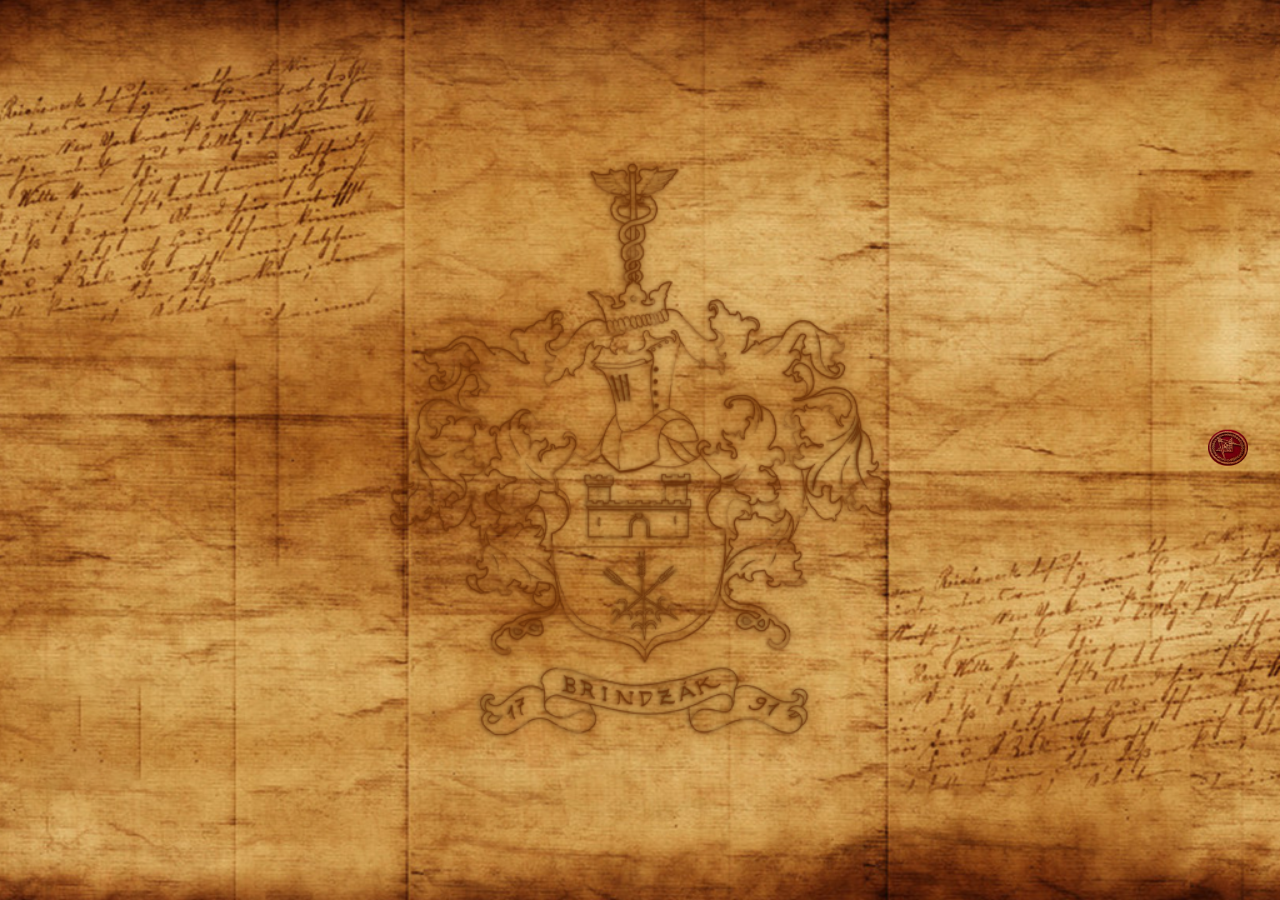
<file: index.html>
<!DOCTYPE html>
<html lang="en">
<head>
  <meta charset="UTF-8">
  <meta name="viewport" content="width=device-width, initial-scale=1.0">

  <title>Slovak Ancestry</title>
  <meta name="description" content="Viliam Brindzák - SlovakAncestry.com - professional family tree advisor - Find your Slovak ancestors!">

  <link rel="stylesheet" href="css/normalize.css" />
  <link rel="stylesheet" href="css/app.css" />

  <script src="js/app.js" defer></script>

</head>
<body class="main">
  <!-- general -->
  <h1>Slovak Ancestry</h1>

  <!-- second page -->
  <div class="img-cover">
    <div class="content">
      <div class="badge-wrapper badge-img-main">
        <img src="./images/front.png" alt="Pozadie" >
      </div>

      <div class="badge-wrapper badge-img-frame" id="frame-badge">
        <img src="./images/ram.jpg" alt="Rám" >
        <article>
          <div class="frames-wrapper">
            <div class="badge-wrapper badge-img-frame1">
              <a href="./content/1.frame/frame1.html" target="_blank" class="link">
                <img src="./content/1.frame/2015062.jpg" alt="Fotka" />
              </a>
            </div>
            <div class="badge-wrapper badge-img-frame2">
              <a href="./content/2a.frame/frame2a.html" target="_blank" class="link">
                <img src="./images/ramcek.jpg" alt="Fotka" />
              </a>
            </div>
            <div class="badge-wrapper badge-img-frame3">
              <a href="./content/3.frame/frame3.html" target="_blank" class="link">
                <img src="./images/frames.jpg" alt="Fotka" />
              </a>
            </div>
          </div>
          <p>Rámy sú vyrábené na objednávku, môžu byť aj pozlátené. Ceny sa pohybujú cca od 50 – 600 Euro pri rozmere cca 80 x 50 cm.</p>
        </article>
      </div>

      <div class="badge-wrapper badge-img-person">
        <a href="./content/person/person.html" target="_blank" class="link">
          <img src="./content/person/Viliam.jpg" alt="Fotka" />
        </a>
      </div>

      <div class="badge-wrapper badge-img-folder">
        <a href="./content/folder/folder.html" target="_blank" class="link">
          <img src="./images/folder_kozeny.png" alt="Folder" />
        </a>
      </div>

      <div class="badge-wrapper badge-img-trunk">
        <a href="./content/trunk/trunk.html" target="_blank" class="link">
          <img src="./images/front_trunk.png" alt="Truhlice" />
        </a>
      </div>

      <div class="badge-wrapper badge-img-pergamen">
        <a href="./content/pergamen/pergamen.html" target="_blank" class="link">
          <img src="./images/pergamen.png" alt="Pergamen" />
        </a>
      </div>

      <div class="badge-wrapper badge-img-erb">
        <a href="./content/erb/erb.html" target="_blank" class="link">
          <img src="./images/R_erb.png" alt="Erb" />
        </a>
      </div>

      <div class="badge-wrapper badge-img-ring">
        <a href="./content/ring/ring.html" target="_blank" class="link">
          <img src="./images/prsten.png" alt="Prsteň" />
        </a>
      </div>
    </div>
  </div>

  <audio id="audio" src="./audio/LMinassTchinares.mp3"></audio>

  <!-- main page -->
  <a href="family-tree.html" id="signet" title="Presunúť sa na druhú stránku">
    <img src="./images/signet.png" alt="Pečať"/>
  </a>

  <div id="lightbox">
    <div class="wrapper">
      <span id="close">
        <img src="./images/close.svg" alt="Zatvoriť modal okno"/>
      </span>
      <article class="lightbox-content"></article>
    </div>
  </div>

</body>
</html>
</file>
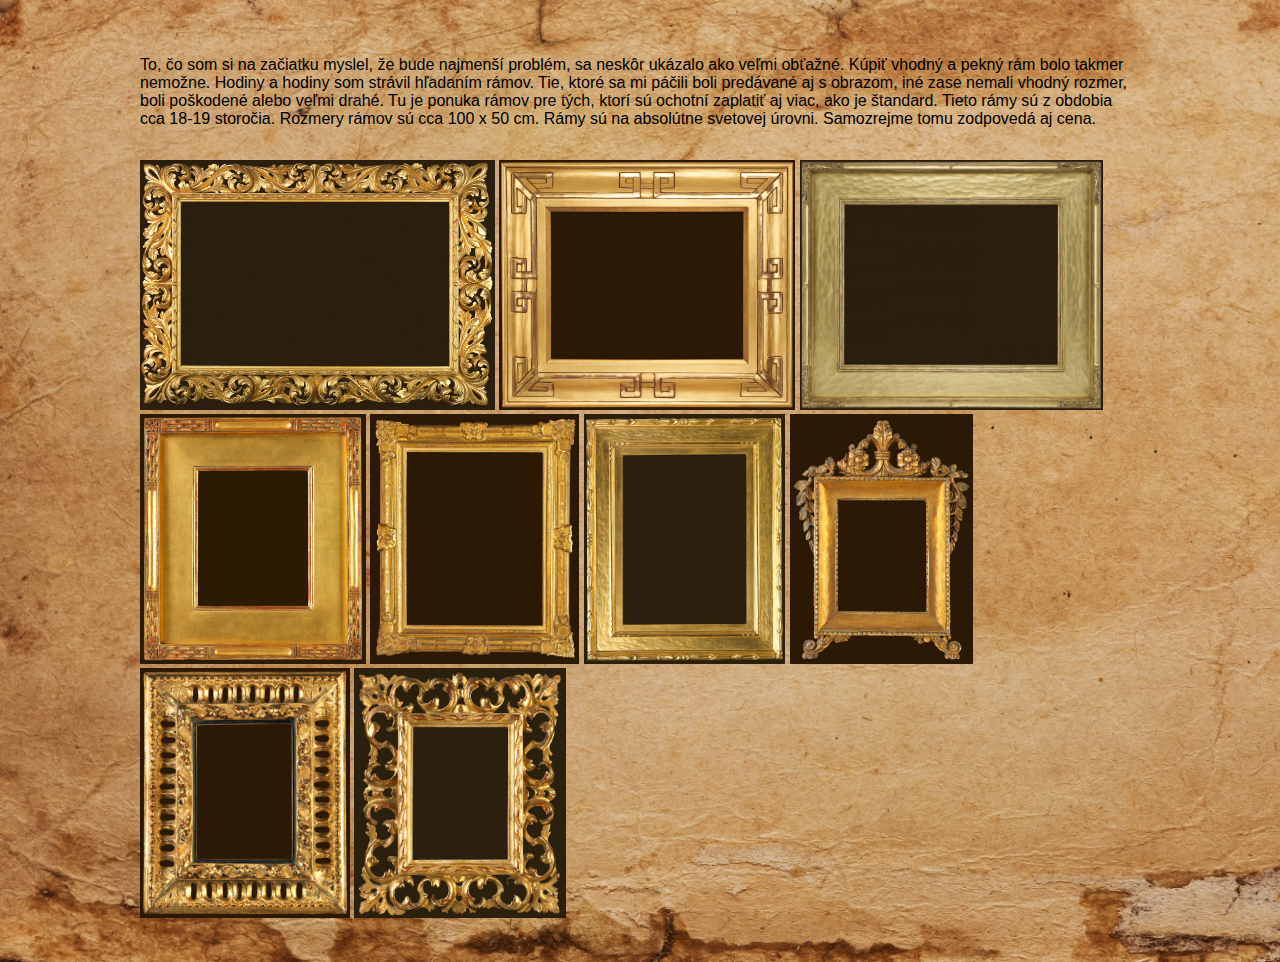
<file: content/1.frame/frame1.html>
<!DOCTYPE html>
<html>
<head>
<meta http-equiv="Content-Type" content="text/html; charset=utf-8" />
<title>Frame</title>
<style type="text/css">
body {
	background-color: #333;
	font-family: Arial, Helvetica, sans-serif;
  font-size: 16px;
  background-image: url('../../images/pozadie-min.jpg');
  background-size: cover;
  background-repeat: no-repeat;
}
.content {
  max-width: 1000px;
  margin: 0 auto;
  padding: 32px;
  min-height: 80vh;
}
.header1 {
	font-family: Arial, Helvetica, sans-serif;
	font-size: 20px;
	font-weight: bold;
	font-style: normal;
	color: #000;
	text-align: center;
}
.body_popis {
	font-family: Arial, Helvetica, sans-serif;
	font-size: 16px;
	text-align: left;
	text-indent: 5mm;
}
.images-wrapper {
  margin-top: 32px;
}
img {
  object-fit: cover;
  height: 250px;
}
</style>
</head>

<body>
<div class="content">
  <article>
    <p>To, čo som si na začiatku myslel, že bude najmenší problém, sa neskôr ukázalo ako veľmi obťažné. Kúpiť vhodný a pekný rám bolo takmer nemožne. Hodiny a hodiny som strávil hľadaním rámov. Tie, ktoré sa mi páčili boli predávané aj s obrazom, iné zase nemali vhodný rozmer, boli poškodené alebo veľmi drahé. Tu je ponuka rámov pre tých, ktorí sú ochotní zaplatiť aj viac, ako je štandard. Tieto rámy sú z obdobia cca 18-19 storočia. Rozmery rámov sú cca 100 x 50 cm. Rámy sú na absolútne svetovej úrovni. Samozrejme tomu zodpovedá aj cena.</p>  </article>
  <div class="images-wrapper">
    <img src="./201307.jpg" alt="Image"/>
    <img src="./2015062.jpg" alt="Image"/>
    <img src="./20150623.jpg" alt="Image"/>
    <img src="./A031.jpg" alt="Image"/>
    <img src="./bgtť.jpg" alt="Image"/>
    <img src="./binal-A012_G1.jpg" alt="Image"/>
    <img src="./dvf.jpg" alt="Image"/>
    <img src="./I020.jpg" alt="Image"/>
    <img src="./Sala033.jpg" alt="Image"/>
  </div>
</div>
</body>
</html>
</file>
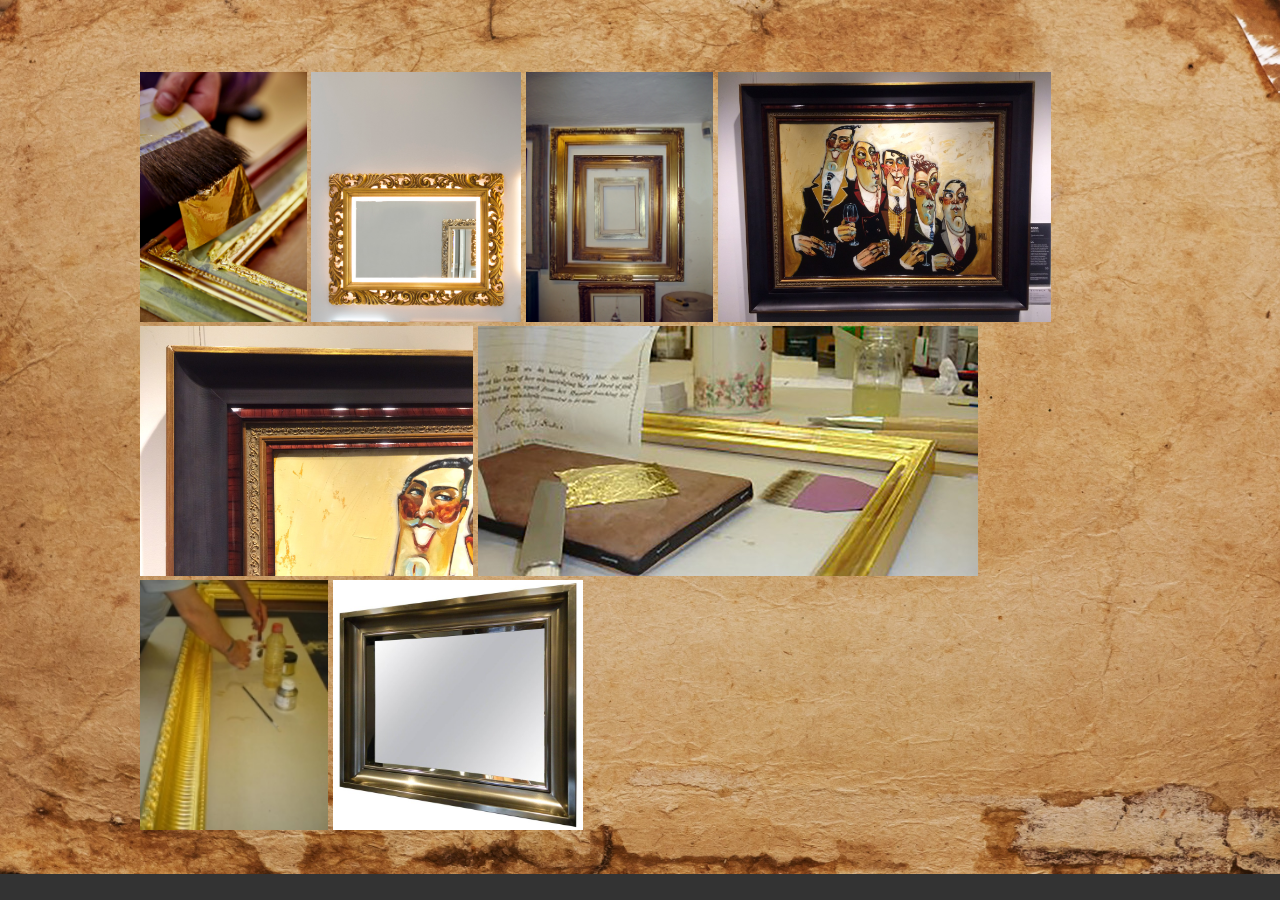
<file: content/2a.frame/frame2a.html>
<!DOCTYPE html>
<html>
<head>
<meta http-equiv="Content-Type" content="text/html; charset=utf-8" />
<title>Frame</title>
<style type="text/css">
body {
	background-color: #333;
	font-family: Arial, Helvetica, sans-serif;
  font-size: 16px;
  background-image: url('../../images/pozadie-min.jpg');
  background-size: cover;
  background-repeat: no-repeat;
}
.content {
  max-width: 1000px;
  margin: 0 auto;
  padding: 32px;
  min-height: 80vh;
}
.header1 {
	font-family: Arial, Helvetica, sans-serif;
	font-size: 20px;
	font-weight: bold;
	font-style: normal;
	color: #000;
	text-align: center;
}
.body_popis {
	font-family: Arial, Helvetica, sans-serif;
	font-size: 16px;
	text-align: left;
	text-indent: 5mm;
}
.images-wrapper {
  margin-top: 32px;
}
img {
  object-fit: cover;
  height: 250px;
}
</style>
</head>

<body>
<div class="content">
  <article>
  </article>
  <div class="images-wrapper">
    <img src="./frames.jpg" alt="Image"/>
    <img src="./rám-sk.jpg" alt="Image"/>
    <img src="../2b.frame/45.jpg" alt="Image"/>
    <img src="../2b.frame/IMG 2494.jpg" alt="Image"/>
    <img src="../2b.frame/ramcek.jpg" alt="Image"/>
    <img src="../2b.frame/static.jpg" alt="Image"/>
    <img src="../2b.frame/static1.jpg" alt="Image"/>
    <img src="../2b.frame/WER.jpg" alt="Image"/>
  </div>
</div>
</body>
</html>
</file>
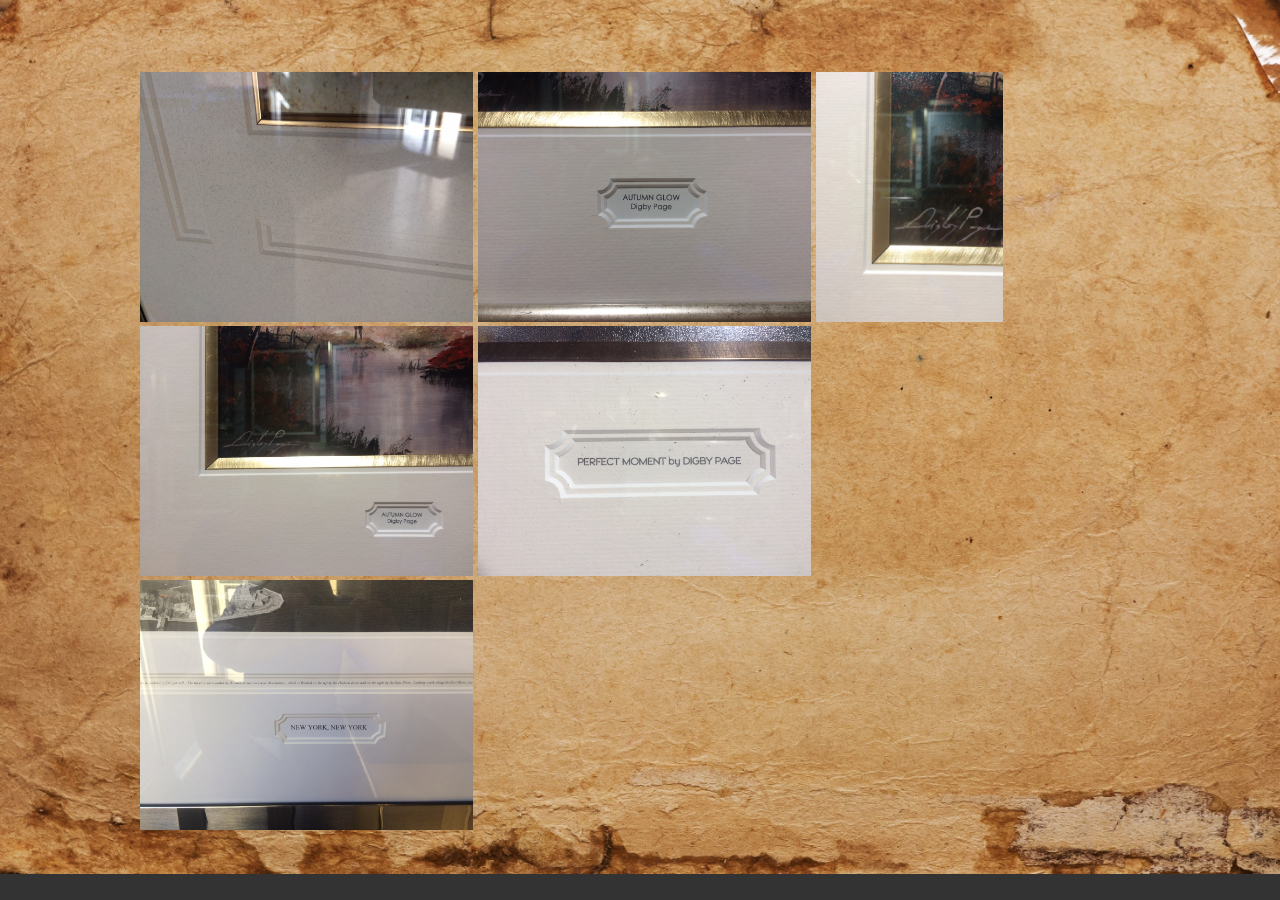
<file: content/3.frame/frame3.html>
<!DOCTYPE html>
<html>
<head>
<meta http-equiv="Content-Type" content="text/html; charset=utf-8" />
<title>Frame</title>
<style type="text/css">
body {
	background-color: #333;
	font-family: Arial, Helvetica, sans-serif;
  font-size: 16px;
  background-image: url('../../images/pozadie-min.jpg');
  background-size: cover;
  background-repeat: no-repeat;
}
.content {
  max-width: 1000px;
  margin: 0 auto;
  padding: 32px;
  min-height: 80vh;
}
.header1 {
	font-family: Arial, Helvetica, sans-serif;
	font-size: 20px;
	font-weight: bold;
	font-style: normal;
	color: #000;
	text-align: center;
}
.body_popis {
	font-family: Arial, Helvetica, sans-serif;
	font-size: 16px;
	text-align: left;
	text-indent: 5mm;
}
.images-wrapper {
  margin-top: 32px;
}
img {
  object-fit: cover;
  height: 250px;
}
</style>
</head>

<body>
<div class="content">
  <article>
  </article>
  <div class="images-wrapper">
    <img src="./IMG 2486.jpg" alt="Image"/>
    <img src="./IMG 2487.jpg" alt="Image"/>
    <img src="./IMG 2488.jpg" alt="Image"/>
    <img src="./IMG 2489.jpg" alt="Image"/>
    <img src="./IMG 2490.jpg" alt="Image"/>
    <img src="./IMG 2493.jpg" alt="Image"/>
  </div>
</div>
</body>
</html>
</file>
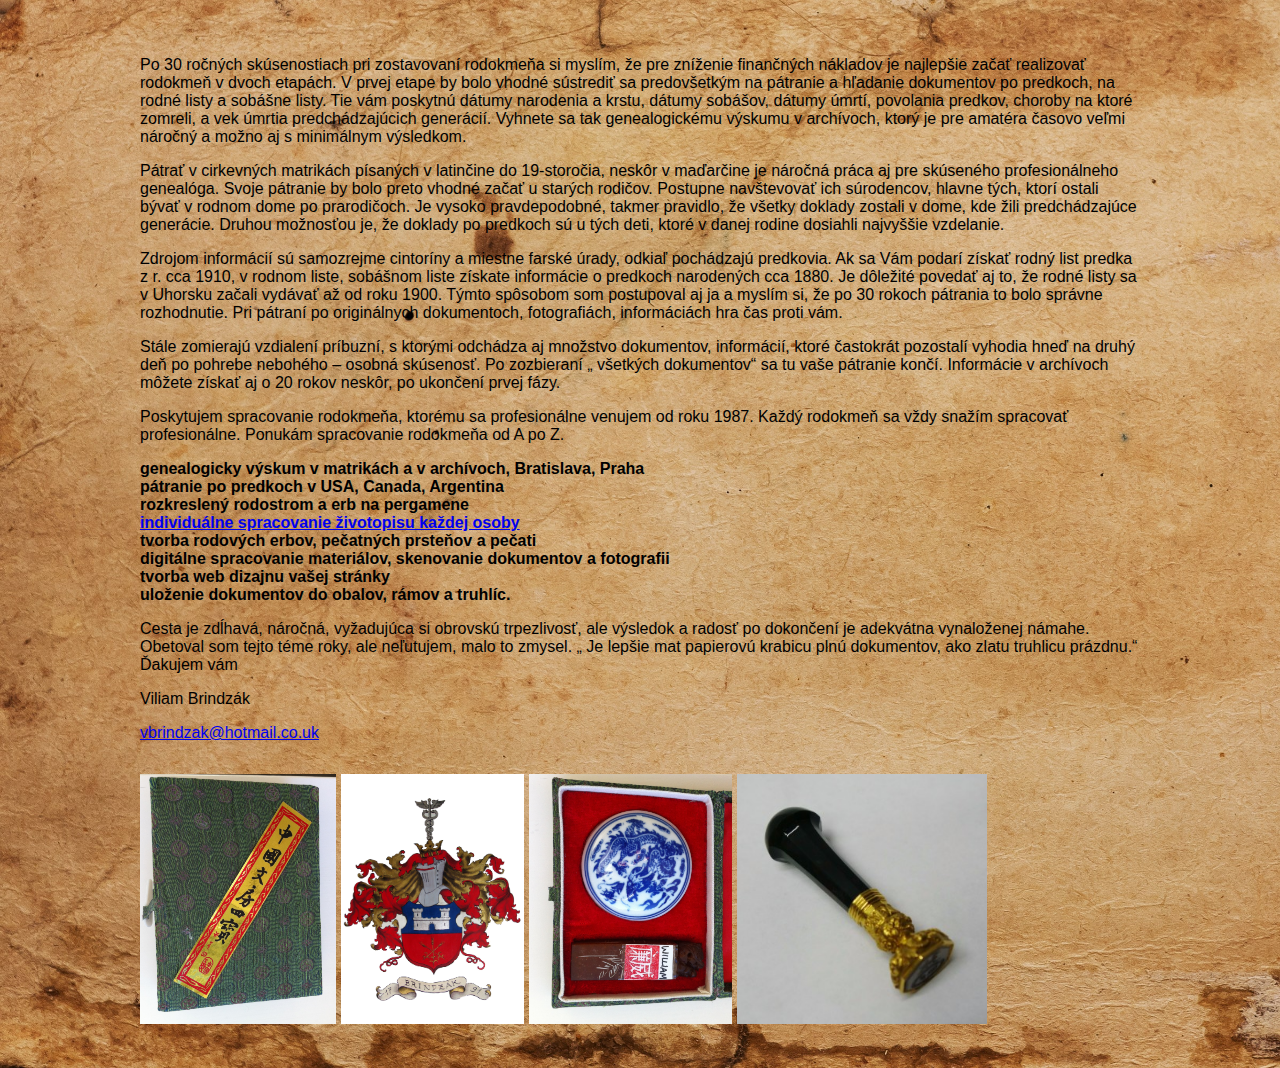
<file: content/erb/erb.html>
<!DOCTYPE html>
<html>
<head>
<meta http-equiv="Content-Type" content="text/html; charset=utf-8" />
<title>Erb</title>
<style type="text/css">
body {
	background-color: #333;
	font-family: Arial, Helvetica, sans-serif;
  font-size: 16px;
  background-image: url('../../images/pozadie-min.jpg');
  background-size: cover;
  background-repeat: no-repeat;
}
.content {
  max-width: 1000px;
  margin: 0 auto;
  padding: 32px;
  min-height: 80vh;
}
.header1 {
	font-family: Arial, Helvetica, sans-serif;
	font-size: 20px;
	font-weight: bold;
	font-style: normal;
	color: #000;
	text-align: center;
}
.body_popis {
	font-family: Arial, Helvetica, sans-serif;
	font-size: 16px;
	text-align: left;
	text-indent: 5mm;
}
.images-wrapper {
  margin-top: 32px;
}
img {
  object-fit: cover;
  height: 250px;
}
ul {
  padding: 0;
}
ul li {
  list-style: none;
}
</style>
</head>

<body>
<div class="content">
  <article>
    <p>Po 30 ročných skúsenostiach pri zostavovaní rodokmeňa si myslím,  že pre zníženie finančných nákladov je najlepšie začať realizovať rodokmeň v dvoch etapách. V prvej etape by bolo vhodné sústrediť sa predovšetkým na pátranie a hľadanie dokumentov po predkoch, na rodné listy a sobášne listy. Tie vám poskytnú dátumy narodenia a krstu, dátumy sobášov, dátumy úmrtí, povolania predkov, choroby na ktoré zomreli, a vek úmrtia predchádzajúcich generácií. Vyhnete sa tak genealogickému výskumu v archívoch, ktorý je pre amatéra časovo veľmi náročný a možno aj s minimálnym výsledkom. </p>
    <p>Pátrať v cirkevných matrikách písaných v latinčine do 19-storočia, neskôr v maďarčine je náročná práca aj pre skúseného profesionálneho genealóga. Svoje pátranie by bolo preto vhodné začať u starých rodičov. Postupne navštevovať ich súrodencov, hlavne tých, ktorí ostali bývať v rodnom dome po prarodičoch. Je vysoko pravdepodobné, takmer pravidlo, že všetky doklady zostali v dome, kde žili predchádzajúce generácie. Druhou možnosťou je, že doklady po predkoch sú u tých deti, ktoré v danej rodine dosiahli najvyššie vzdelanie.</p>
    <p>Zdrojom informácií sú samozrejme cintoríny a miestne farské úrady, odkiaľ pochádzajú predkovia. Ak sa Vám podarí získať rodný list predka z r. cca 1910, v rodnom liste, sobášnom liste získate informácie o predkoch narodených cca 1880. Je dôležité povedať aj to, že rodné listy sa v Uhorsku začali vydávať až od roku 1900. Týmto spôsobom som postupoval aj ja a myslím si, že po 30 rokoch pátrania to bolo správne rozhodnutie. Pri pátraní po originálnych dokumentoch, fotografiách, informáciách hra čas proti vám. </p>
    <p>Stále zomierajú vzdialení príbuzní, s ktorými odchádza aj množstvo dokumentov, informácií, ktoré častokrát pozostalí vyhodia hneď na druhý deň po pohrebe nebohého – osobná skúsenosť. Po zozbieraní „ všetkých dokumentov“ sa tu vaše pátranie končí. Informácie v archívoch môžete získať aj o 20 rokov neskôr, po ukončení prvej fázy. </p>
    <p>Poskytujem spracovanie rodokmeňa, ktorému sa profesionálne venujem od roku 1987. Každý rodokmeň sa vždy snažím spracovať profesionálne. Ponukám spracovanie rodokmeňa od A po Z.</p>
    <ul>
      <li><strong>genealogicky výskum v matrikách a v archívoch, Bratislava, Praha</strong></li>
      <li><strong>pátranie po predkoch v USA, Canada, Argentina </strong></li>
      <li><strong>rozkreslený rodostrom a erb na pergamene</strong></li>
      <li><strong><a href="../../Vzor.html">individuálne spracovanie životopisu každej osoby</a></strong></li>
      <li><strong>tvorba rodových erbov, pečatných prsteňov a pečati</strong></li>
      <li><strong>digitálne spracovanie materiálov, skenovanie dokumentov a fotografii</strong></li>
      <li><strong>tvorba web dizajnu vašej stránky</strong></li>
      <li><strong>uloženie dokumentov do obalov, rámov a truhlíc.</strong></li>
    </ul>
    <p>Cesta je zdĺhavá, náročná, vyžadujúca si obrovskú trpezlivosť, ale výsledok a radosť po dokončení je adekvátna vynaloženej námahe. Obetoval som tejto téme roky, ale neľutujem, malo to zmysel. „ Je lepšie mat papierovú krabicu plnú dokumentov, ako zlatu truhlicu  prázdnu.“ Ďakujem vám</p>
    <p>Viliam Brindzák</p>
    <a href="mailto:vbrindzak@hotmail.co.uk">vbrindzak@hotmail.co.uk</a>
  </article>
  <div class="images-wrapper">
    <img src="./China.JPG" alt="Image"/>
    <img src="./ERB.JPG" alt="Image"/>
    <img src="./Hong Kong.JPG" alt="Image"/>
    <img src="./seal.jpg" alt="Image"/>
  </div>
</div>
</body>
</html>
</file>
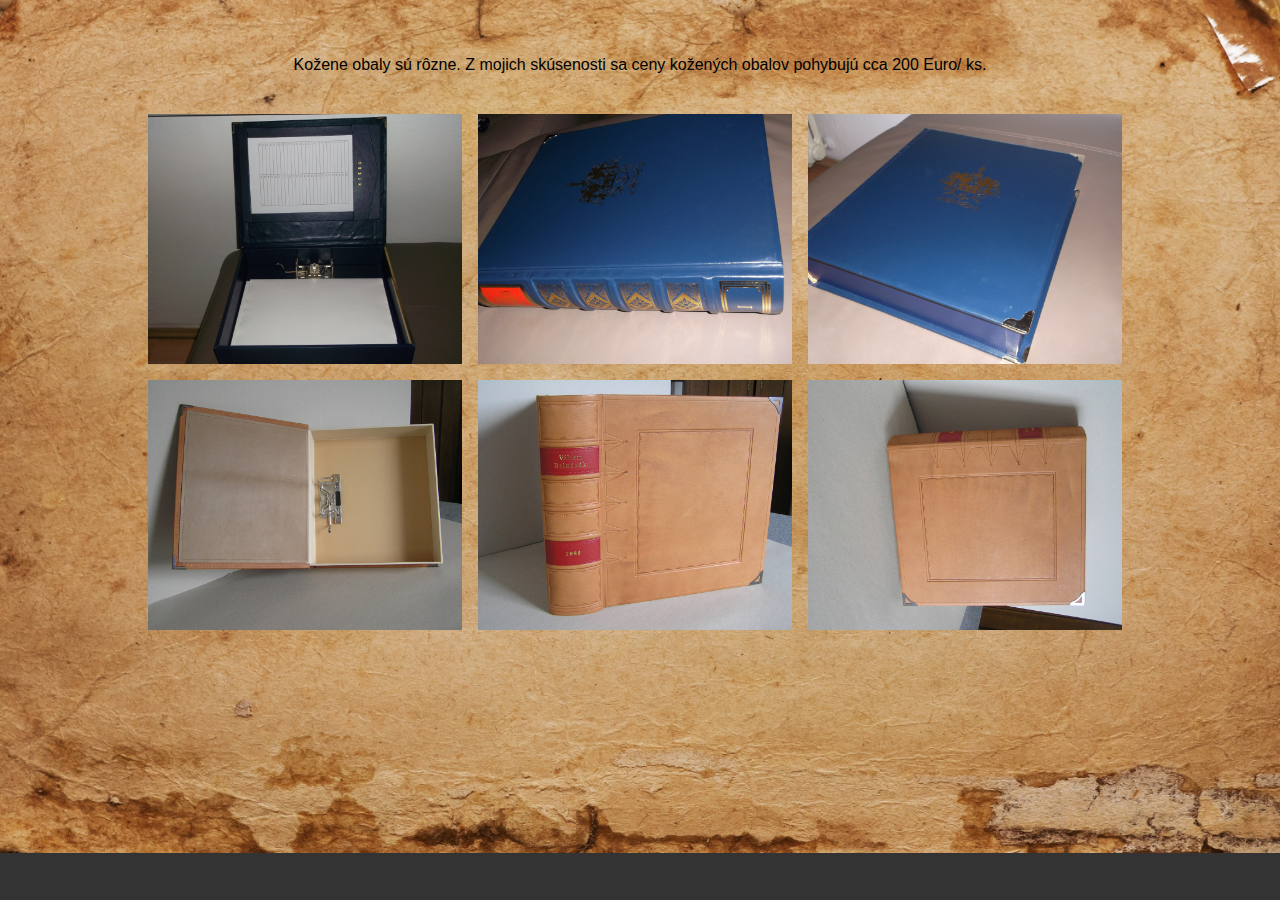
<file: content/folder/folder.html>
<!DOCTYPE html>
<html>
<head>
<meta http-equiv="Content-Type" content="text/html; charset=utf-8" />
<title>Folder</title>
<style type="text/css">
body {
	background-color: #333;
	font-family: Arial, Helvetica, sans-serif;
  font-size: 16px;
  background-image: url('../../images/pozadie-min.jpg');
  background-size: cover;
  background-repeat: no-repeat;
}
.content {
  max-width: 1000px;
  margin: 0 auto;
  padding: 32px;
  min-height: 80vh;
  text-align: center;
}
.header1 {
	font-family: Arial, Helvetica, sans-serif;
	font-size: 20px;
	font-weight: bold;
	font-style: normal;
	color: #000;
	text-align: center;
}
.body_popis {
	font-family: Arial, Helvetica, sans-serif;
	font-size: 16px;
	text-align: left;
	text-indent: 5mm;
}
.images-wrapper {
  margin-top: 32px;
  display: flex;
  flex-direction: column;
}
.col {
  flex: 0 0 50%;
  display: flex;
}
img {
  object-fit: cover;
  height: 250px;
  width: calc(33% - 16px);
  margin: 8px;
}

/* @media (max-width: 1024px) {
  .images-wrapper {
    flex-direction: column;
  }
} */
</style>
</head>

<body>
<div class="content">
  <p>Kožene obaly sú rôzne. Z mojich skúsenosti sa ceny kožených obalov pohybujú cca 200 Euro/ ks.</p>
  <div class="images-wrapper">
    <div class="col">
      <img src="./ABC.JPG" alt="Image"/>
      <img src="./NMB.JPG" alt="Image"/>
      <img src="./VBN.JPG" alt="Image"/>
    </div>
    <div class="col">
      <img src="./BCD.JPG" alt="Image"/>
      <img src="./folder_kozeny.JPG" alt="Image"/>
      <img src="./kazeta.JPG" alt="Image"/>
    </div>
  </div>
</div>
</body>
</html>
</file>
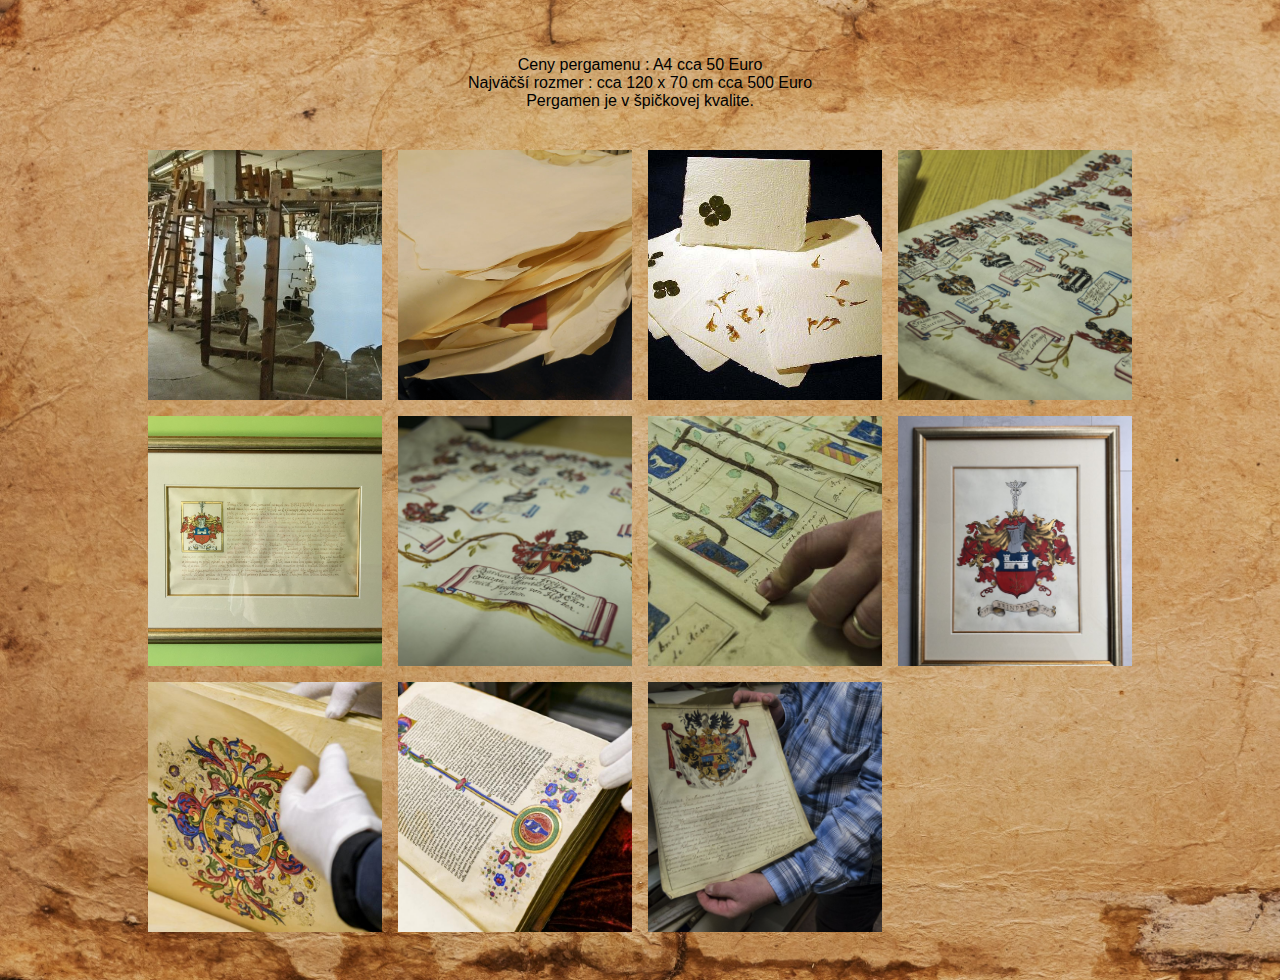
<file: content/pergamen/pergamen.html>
<!DOCTYPE html>
<html>
<head>
<meta http-equiv="Content-Type" content="text/html; charset=utf-8" />
<title>Pergamen</title>
<style type="text/css">
body {
	background-color: #333;
	font-family: Arial, Helvetica, sans-serif;
  font-size: 16px;
  background-image: url('../../images/pozadie-min.jpg');
  background-size: cover;
  background-repeat: no-repeat;
}
.content {
  max-width: 1000px;
  margin: 0 auto;
  padding: 32px;
  min-height: 80vh;
  text-align: center;
}
.header1 {
	font-family: Arial, Helvetica, sans-serif;
	font-size: 20px;
	font-weight: bold;
	font-style: normal;
	color: #000;
	text-align: center;
}
.body_popis {
	font-family: Arial, Helvetica, sans-serif;
	font-size: 16px;
	text-align: left;
	text-indent: 5mm;
}
.images-wrapper {
  margin-top: 32px;
  display: flex;
  flex-wrap: wrap;
}
img {
  object-fit: cover;
  height: 250px;
  width: calc(25% - 16px);
  margin: 8px;
}
</style>
</head>

<body>
<div class="content">
  <p>
    Ceny pergamenu  :  A4                               cca    50 Euro</br>
Najväčší rozmer    : cca 120 x 70 cm        cca   500 Euro</br>
                Pergamen je v špičkovej kvalite.</br>
  </p>
  <div class="images-wrapper">
    <img src="./dfg.jpg" alt="Image"/>
    <img src="./parchment.jpg" alt="Image"/>
    <img src="./ručna_vyrpapier.jpg" alt="Image"/>
    <img src="./WDB.jpg" alt="Image"/>
    <img src="./thanks.jpg" alt="Image"/>
    <img src="./rod.jpg" alt="Image"/>
    <img src="./perg.jpg" alt="Image"/>
    <img src="./erb_a.jpg" alt="Image"/>
    <img src="./biblie.jpg" alt="Image"/>
    <img src="./biblie_vb.jpg" alt="Image"/>
    <img src="./erb.jpg" alt="Image"/>
  </div>
</div>
</body>
</html>
</file>
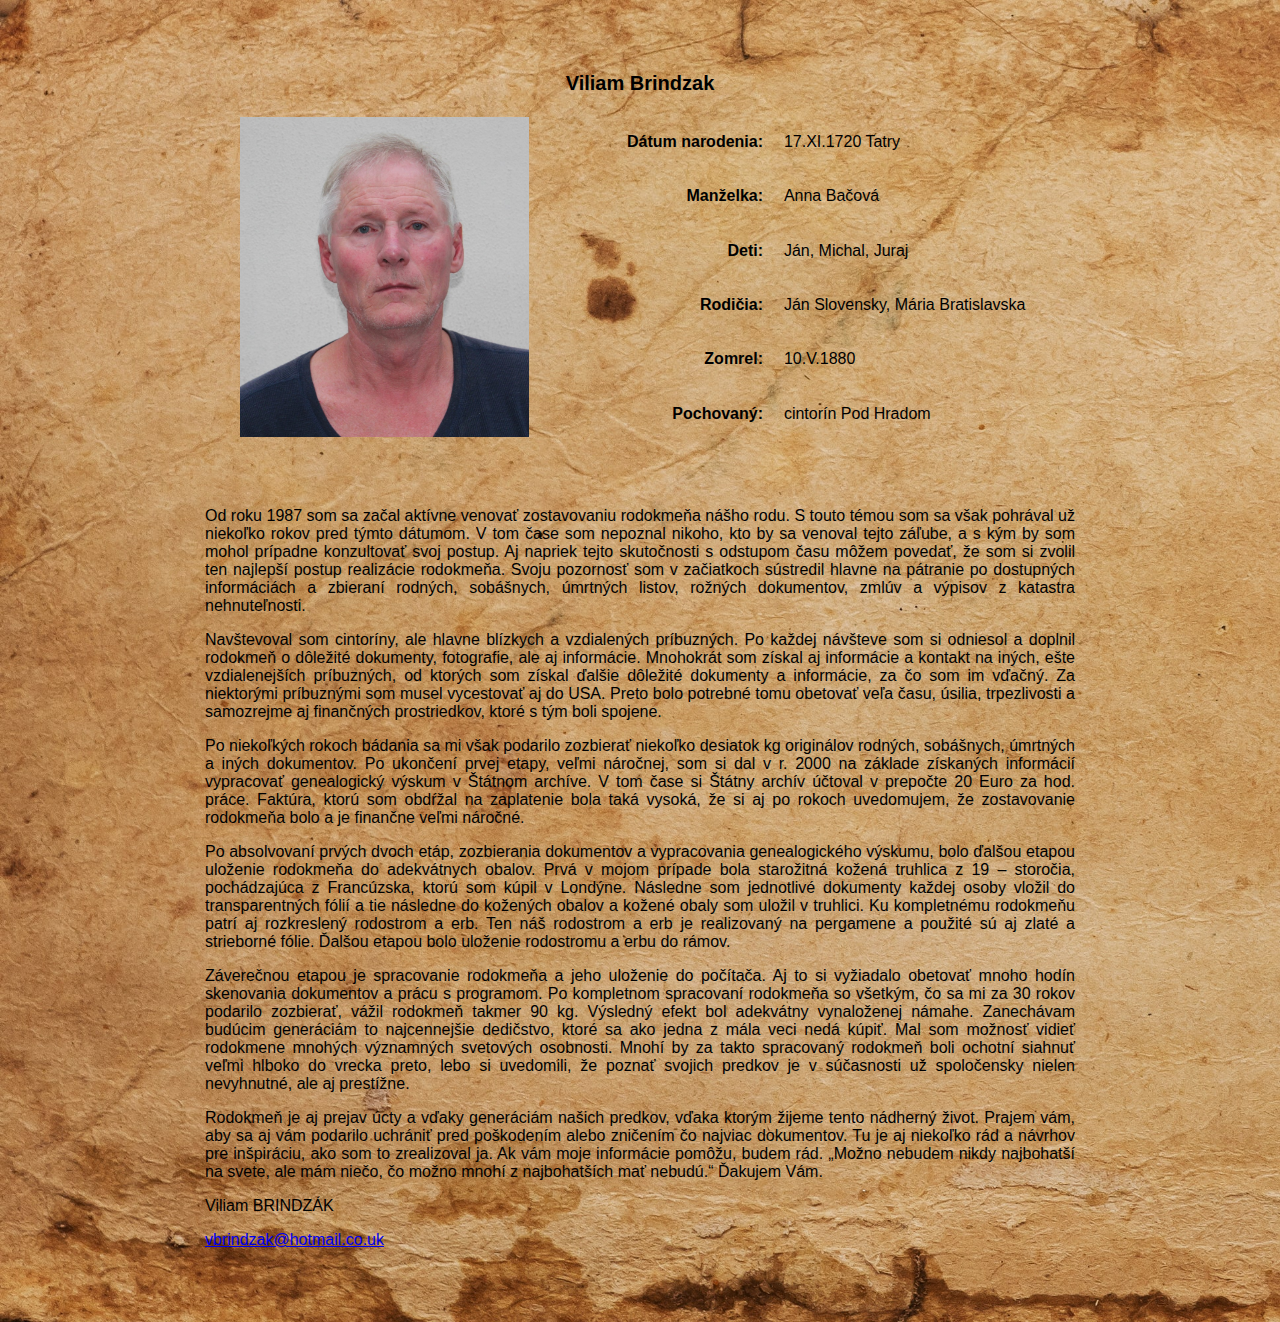
<file: content/person/person.html>
<!DOCTYPE html>
<html>
<head>
<meta http-equiv="Content-Type" content="text/html; charset=utf-8" />
<title>Folder</title>
<style type="text/css">
body {
	background-color: #333;
	font-family: Arial, Helvetica, sans-serif;
  font-size: 16px;
  background-image: url('../../images/pozadie-min.jpg');
  background-size: cover;
  background-repeat: no-repeat;
}
.header1 {
	font-family: Arial, Helvetica, sans-serif;
	font-size: 20px;
	font-weight: bold;
	font-style: normal;
	color: #000;
	text-align: center;
}
.body_popis {
	font-family: Arial, Helvetica, sans-serif;
	font-size: 16px;
	text-align: left;
	text-indent: 5mm;
}
img {
  object-fit: cover;
}
</style>
</head>

<body>
<table width="1000" border="0" align="center" cellspacing=0>
  <tr>
      <td height="67" colspan="3"><blockquote>
      <blockquote>
        <p class="header1">&nbsp;</p>
        <p class="header1">Viliam Brindzak</p>
      </blockquote>
    </blockquote></td>
  </tr>
    <tr>
    <td width="388" rowspan="7" align="right" valign="middle"><img src="Viliam.jpg" width="289" height="320" /></td>
    <td width="232" height="5" align="right" valign="top"><p><strong>Dátum narodenia:</strong></p></td>
    <td width="374" align="left" valign="top" class="body_popis"><p>17.XI.1720 Tatry</p></td>
  </tr>
  <tr>
    <td height="10" align="right" valign="top"><p><strong>Manželka:</strong></p></td>
    <td width="374" align="left" valign="top" class="body_popis"><p>Anna Bačová</p></td>
  </tr>
  <tr>
    <td height="20" align="right" valign="top"><p><strong>Deti:</strong></p></td>
    <td width="374" align="left" valign="top" class="body_popis"><p>Ján, Michal, Juraj </p></td>
  </tr>
  <tr>
    <td height="21" align="right" valign="top"><p><strong>Rodičia:</strong></p></td>
    <td width="374" align="left" valign="top" class="body_popis"><p>Ján Slovensky, Mária Bratislavska</p></td>
  </tr>
  <tr>
    <td height="21" align="right" valign="top"><p><strong>Zomrel:</strong></p></td>
    <td width="374" align="left" valign="top" class="body_popis"><p>10.V.1880 </p></td>
  </tr>
  <tr>
   </tr>
  <tr>
    <td height="21" align="right" valign="top"><p><strong>Pochovaný:</strong></p></td>
    <td align="left" valign="top" class="body_popis"><p>cintorín Pod Hradom</p></td>
  </tr>
    <tr>
      <td height="649" colspan="3" style="text-align:justify" valign="top">

        <article style="margin: 64px;">
          <p>Od roku 1987 som sa začal aktívne venovať zostavovaniu rodokmeňa nášho rodu. S touto témou som sa však pohrával už niekoľko rokov pred týmto dátumom. V tom čase som nepoznal nikoho, kto by sa venoval tejto záľube, a s kým by som mohol prípadne konzultovať svoj postup. Aj napriek tejto skutočnosti s odstupom času môžem povedať, že som si zvolil ten najlepší postup realizácie rodokmeňa. Svoju pozornosť som v začiatkoch sústredil hlavne na pátranie po dostupných informáciách a zbieraní rodných, sobášnych, úmrtných listov, rožných dokumentov, zmlúv a výpisov z katastra nehnuteľnosti.</p>
          <p> Navštevoval som cintoríny, ale hlavne blízkych a vzdialených príbuzných. Po každej návšteve som si odniesol a doplnil rodokmeň o dôležité dokumenty, fotografie, ale aj informácie. Mnohokrát som získal aj informácie a kontakt na iných, ešte vzdialenejších príbuzných, od ktorých som získal ďalšie dôležité dokumenty a informácie, za čo som im vďačný. Za niektorými príbuznými som musel vycestovať aj do USA. Preto bolo potrebné tomu obetovať veľa času, úsilia, trpezlivosti a samozrejme aj finančných prostriedkov, ktoré s tým boli spojene.</p>
          <p>Po niekoľkých rokoch bádania sa mi však podarilo zozbierať niekoľko desiatok kg originálov rodných, sobášnych, úmrtných a iných dokumentov. Po ukončení prvej etapy, veľmi náročnej, som si dal v r. 2000 na základe získaných informácií vypracovať genealogický výskum v Štátnom archíve. V tom čase si Štátny archív účtoval v prepočte 20 Euro za hod. práce. Faktúra, ktorú som obdŕžal na zaplatenie bola taká vysoká, že si aj po rokoch uvedomujem, že zostavovanie rodokmeňa bolo a je finančne veľmi náročné.</p>
          <p>Po absolvovaní prvých dvoch etáp, zozbierania dokumentov a vypracovania genealogického výskumu, bolo ďalšou etapou uloženie rodokmeňa do adekvátnych obalov. Prvá v mojom prípade bola starožitná kožená truhlica z 19 – storočia, pochádzajúca z Francúzska, ktorú som kúpil v Londýne. Následne som jednotlivé dokumenty každej osoby vložil do transparentných fólií a tie následne do kožených obalov a kožené obaly som uložil v truhlici. Ku kompletnému rodokmeňu patrí aj rozkreslený rodostrom a erb. Ten náš rodostrom a erb je realizovaný na pergamene a použité sú aj zlaté a strieborné fólie. Ďalšou etapou bolo uloženie rodostromu a erbu do rámov.</p>
          <p>Záverečnou etapou je spracovanie rodokmeňa a jeho uloženie do počítača. Aj to si vyžiadalo obetovať mnoho hodín skenovania dokumentov a prácu s programom. Po kompletnom spracovaní rodokmeňa so všetkým, čo sa mi za 30 rokov podarilo zozbierať, vážil rodokmeň takmer 90 kg. Výsledný efekt bol adekvátny vynaloženej námahe. Zanechávam budúcim generáciám to najcennejšie dedičstvo, ktoré sa ako jedna z mála veci nedá kúpiť. Mal som možnosť vidieť rodokmene mnohých významných svetových osobnosti. Mnohí by za takto spracovaný rodokmeň boli ochotní siahnuť veľmi hlboko do vrecka preto, lebo si uvedomili, že poznať svojich predkov je v súčasnosti už spoločensky nielen nevyhnutné, ale aj prestížne.</p>
          <p>Rodokmeň je aj prejav úcty a vďaky generáciám našich predkov, vďaka ktorým žijeme tento nádherný život. Prajem vám, aby sa aj vám podarilo uchrániť pred poškodením alebo zničením čo najviac dokumentov. Tu je aj niekoľko rád a návrhov pre inšpiráciu, ako som to zrealizoval ja. Ak vám moje informácie pomôžu, budem rád. „Možno nebudem nikdy najbohatší na svete, ale mám niečo, čo možno mnohí z najbohatších mať nebudú.“ Ďakujem Vám.</p>
          <p>Viliam BRINDZÁK</p>  
        <p><a href="mailto:vbrindzak@hotmail.co.uk" title="Email">vbrindzak@hotmail.co.uk</a></p>
        </article>
   </td>
  </tr>

</table>
</body>
</html>
</file>
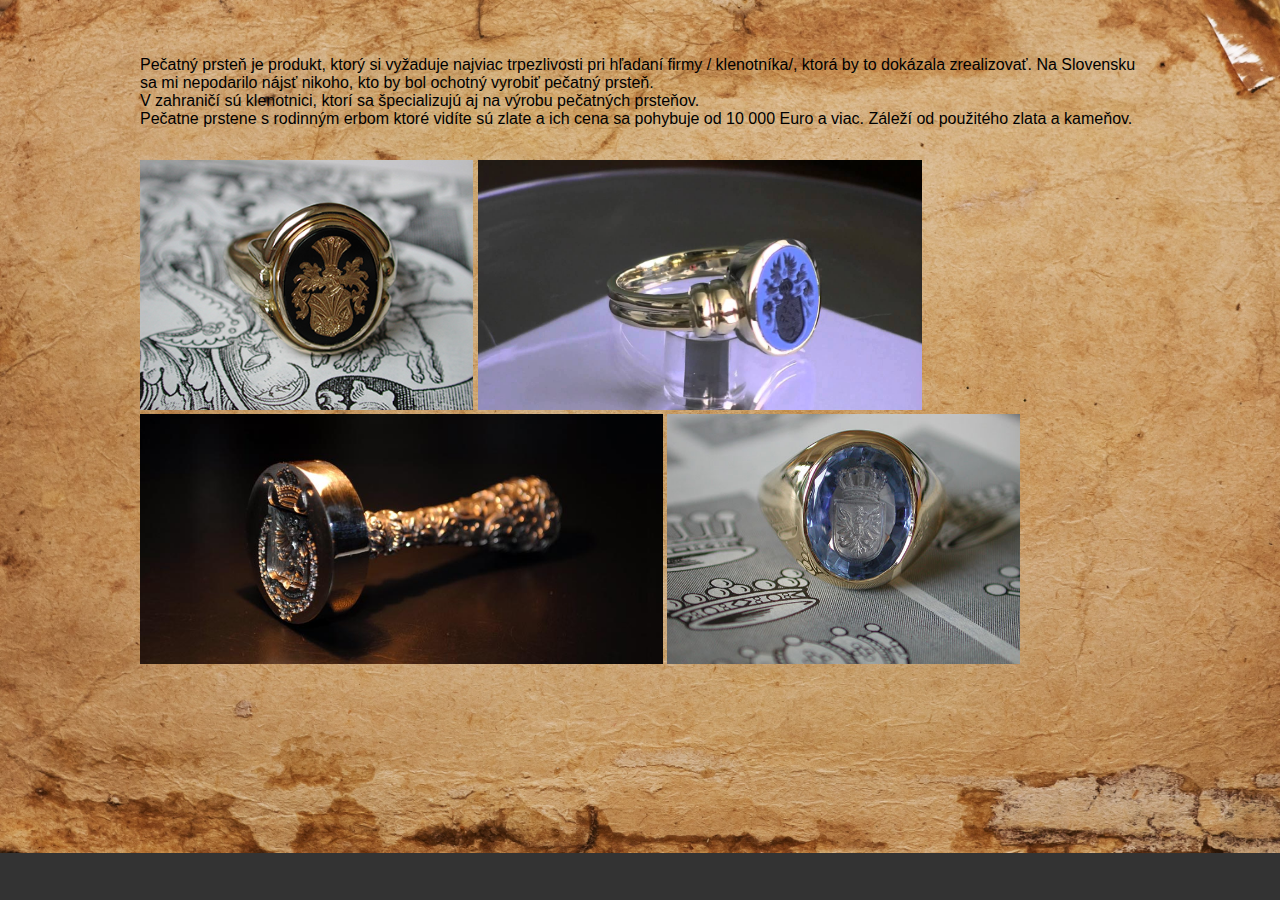
<file: content/ring/ring.html>
<!DOCTYPE html>
<html>
<head>
<meta http-equiv="Content-Type" content="text/html; charset=utf-8" />
<title>Ring</title>
<style type="text/css">
body {
	background-color: #333;
	font-family: Arial, Helvetica, sans-serif;
  font-size: 16px;
  background-image: url('../../images/pozadie-min.jpg');
  background-size: cover;
  background-repeat: no-repeat;
}
.content {
  max-width: 1000px;
  margin: 0 auto;
  padding: 32px;
  min-height: 80vh;
}
.header1 {
	font-family: Arial, Helvetica, sans-serif;
	font-size: 20px;
	font-weight: bold;
	font-style: normal;
	color: #000;
	text-align: center;
}
.body_popis {
	font-family: Arial, Helvetica, sans-serif;
	font-size: 16px;
	text-align: left;
	text-indent: 5mm;
}
.images-wrapper {
  margin-top: 32px;
}
img {
  object-fit: cover;
  height: 250px;
}
</style>
</head>

<body>
<div class="content">
  <article>
    <p>Pečatný prsteň je produkt, ktorý si vyžaduje najviac trpezlivosti pri hľadaní firmy / klenotníka/, ktorá by to dokázala zrealizovať. Na Slovensku sa mi nepodarilo nájsť nikoho, kto by bol ochotný vyrobiť pečatný prsteň.</br>
      V zahraničí sú klenotnici, ktorí sa špecializujú aj na výrobu pečatných prsteňov.</br>
      Pečatne prstene s rodinným erbom ktoré vidíte sú zlate a ich cena sa pohybuje od 10 000 Euro a viac. Záleží od použitého zlata a kameňov.</br>
      </p>
  </article>
  <div class="images-wrapper">
    <img src="./e3rt.jpg" alt="Image"/>
    <img src="./erb.jpg" alt="Image"/>
    <img src="./rgb.jpg" alt="Image"/>
    <img src="./prsten.jpg" alt="Image"/>
  </div>
</div>
</body>
</html>
</file>
<file: css/app.css>
body {
  height: 100vh;
  position: relative;
  transition: all 0.3s ease-out;
}

.main {
  background: center / cover no-repeat url('../images/front.png');
}

.family-tree {
  background: center / cover no-repeat url('../images/family-tree.jpg');
}

.img-cover {
  position: relative;
}

.img-cover img {
  width: 100%;
}

h1 {
  display: none;
}

#signet {
  display: inline-block;
  position: fixed;
  right: 2rem;
  top: 50%;
  transform: translateY(-50%);
}

#signet img {
  width: 2.5rem;
  position: relative;
}

#signet::before {
  content: '';
  display: block;
  position: absolute;
  width: 100%;
  height: 100%;
  border-radius: 50%;
  left: 0;
  top: 0;

  box-shadow: 0 0 0 0 rgba(121, 0, 16, 1);
  transform: scale(1);
  animation: pulse 2s infinite;
  filter: blur(2px);
}

.content {
  display: none;
  position: absolute;
  width: 100%;
  height: 100%;
  top: 0;
  left: 0;
}

.badge-wrapper {
  background-position: center;
  background-size: contain;
  background-repeat:  no-repeat;
  background-image:  url('../images/stuha.png');
  background-color: rgba(239, 219, 172, 0);
  width: 26vh;
  height: 13vh;
  transition: all 0.2s ease-in;
  border-radius: 20px;
  cursor: pointer;
}

.badge-wrapper:hover,
.badge-wrapper:focus {
  background-color: rgba(239, 219, 172, 0.8);
  box-shadow: 0 0 5px 5px rgba(239, 219, 172, 0.8);
  transition: all 0.2s ease-in;
}

.badge-wrapper:hover::before,
.badge-wrapper:focus::before {
  background-color: yellow;
  transition: all 0.3s;
}

.img-cover {
  height: 100vh;
}

.badge-wrapper img {
  width: initial !important;
  display: block;
  margin: 0 auto;
  position: relative;
  /* top: 15%; */
  top: 2vh;
}

.badge-wrapper p {
  text-align: center;
}

/* hlavny obrazok */
.badge-img-main {
  position: absolute;
  z-index: 100;
  bottom: 1%;
  left: 50%;
  transform: translateX(-45%);
}

.badge-img-main img {
  height: 6vh;
  top: 1.5vh;
}

/* frame */
.badge-img-frame {
  position: absolute;
  z-index: 100;
  bottom: 42.5%;
  left: 23.5%;
  transform: translateX(-50%);
}

.badge-img-frame img {
  height: 7vh;
  top: 1vh;
}

/* Person */
.badge-img-person {
  position: absolute;
  z-index: 100;
  bottom: 42%;
  right: 24.5%;
  transform: translateX(50%);
}

.badge-img-person img {
  height: 7vh;
  top: 1vh;
}

/* folder */
.badge-img-folder {
  position: absolute;
  z-index: 100;
  bottom: 57.5%;
  left: 50%;
  transform: translateX(-50%);
}

.badge-img-folder img {
  height: 7.5vh;
  top: 0.5vh;
}

/* trunk */
.badge-img-trunk {
  position: absolute;
  z-index: 100;
  bottom: 58.5%;
  left: 11%;
  transform: translateX(-50%);
}

.badge-img-trunk img {
  height: 8vh;
  top: 0.5vh;
}

/* ring */
.badge-img-ring {
  position: absolute;
  z-index: 100;
  bottom: 59%;
  right: 12%;
  transform: translateX(50%);
}

.badge-img-ring img {
  height: 10vh;
  top: 0.5vh;
}

.badge-wrapper article{
  display: none;
}

/* pergamen */
.badge-img-pergamen {
  position: absolute;
  z-index: 100;
  bottom: 57.5%;
  left: 30%;
  transform: translateX(-50%);
}

.badge-img-pergamen img {
  height: 12vh;
  top: -1vh;
}

/* erb */
.badge-img-erb {
  position: absolute;
  z-index: 100;
  bottom: 58.25%;
  right: 30%;
  transform: translateX(50%);
}

.badge-img-erb img {
  height: 9vh;
  top: 0vh;
}

.frames-wrapper {
  display: block;
  text-align: center;
}

/* frame1 */
.badge-img-frame1 {
  z-index: 100;
  display: inline-block;
}

.badge-img-frame1 img {
  height: 7vh;
  top: 1vh;
}

/* frame2 */
.badge-img-frame2 {
  z-index: 100;
  display: inline-block;
}

.badge-img-frame2 img {
  height: 7vh;
  top: 1vh;
}

/* frame3 */
.badge-img-frame3 {
  z-index: 100;
  display: inline-block;
}

.badge-img-frame3 img {
  height: 6.5vh;
  top: 1vh;
}

/* lightbox */
#lightbox {
  display: none;
  position: fixed;
  z-index: 500;
  width: calc(100% - 64px);
  height: calc(100% - 64px);
  top: 0;
  left: 0;
  background-color: rgba(0, 0, 0, 0.5);
  transition: all 0.2s ease-in;
  padding: 32px;
}

#lightbox .wrapper {
  max-width: 700px;
  margin: 0 auto;
  background-image: url('../images/pozadie-min.jpg');
  background-size: cover;
  background-repeat: no-repeat;
  min-height: 300px;
  border-radius: 4px;
  margin: 32px auto;
}

.lightbox-content {
  padding: 32px;
  overflow: scroll;
  /* height: 500px; */
  max-height: 80vh;
  overflow: hidden;
}

#close {
  justify-content: flex-end;
  padding: 8px;
  float: right;
  cursor: pointer;
}

/* helpers */
.hidden {
  display: none !important;
}

.shown {
  display: block !important;
}

.link {
  display: block;
}

@keyframes pulse {
  0% {
    transform: scale(0.95);
    box-shadow: 0 0 0 0 rgba(121, 0, 16, 0.7);
  }

  60% {
    transform: scale(1);
    box-shadow: 0 0 0 32px rgba(127, 57, 20, 0);
  }

  100% {
    transform: scale(0.95);
    box-shadow: 0 0 0 0 rgba(127, 57, 20, 0);
  }
}

@media (max-width: 1800px) {
  .badge-img-pergamen {
    left: 30%;
    bottom: 75%;
  }

  .badge-img-erb {
    right: 30%;
    bottom: 75%;
  }
}

@media (max-width: 1024px) {
  .badge-img-trunk img {
    height: 7vh;
    top: 0.5vh;
  }

  .badge-img-pergamen img {
    height: 11vh;
    top: -1vh;
  }

  .badge-img-folder img {
    height: 6vh;
    top: 1vh;
  }

  .badge-img-erb img {
    height: 7vh;
    top: 0.5vh;
  }

  .badge-img-ring img {
    height: 8vh;
    top: 1vh;
  }

  .badge-img-frame img {
    height: 5.5vh;
    top: 1vh;
  }

  .badge-img-person img {
    height: 5.5vh;
    top: 1vh;
  }

  .badge-img-main img {
    height: 5vh;
    top: 1.5vh;
  }

  .badge-img-frame1 img {
    height: 6vh;
    top: 1vh;
  }

  .badge-img-frame2 img {
    height: 6vh;
    top: 1vh;
  }

  .badge-img-frame3 img {
    height: 6vh;
    top: 1vh;
  }

  .badge-wrapper {
    width: 22vh;
    height: 11vh;
  }

  .badge-img-trunk {
    left: 23.5%;
    bottom: 75%;
  }

  .badge-img-ring {
    right: 23.5%;
    bottom: 75%;
  }

  .badge-img-folder {
    bottom: 62.5%;
  }

  .badge-img-frame,
  .badge-img-person {
    bottom: 37.5%;
  }

  .badge-img-main {
    bottom: 15%;
  }

  .badge-img-pergamen {
    left: 20%;
    bottom: 50%;
  }

  .badge-img-erb {
    right: 20%;
    bottom: 50%;
  }
}
</file>
